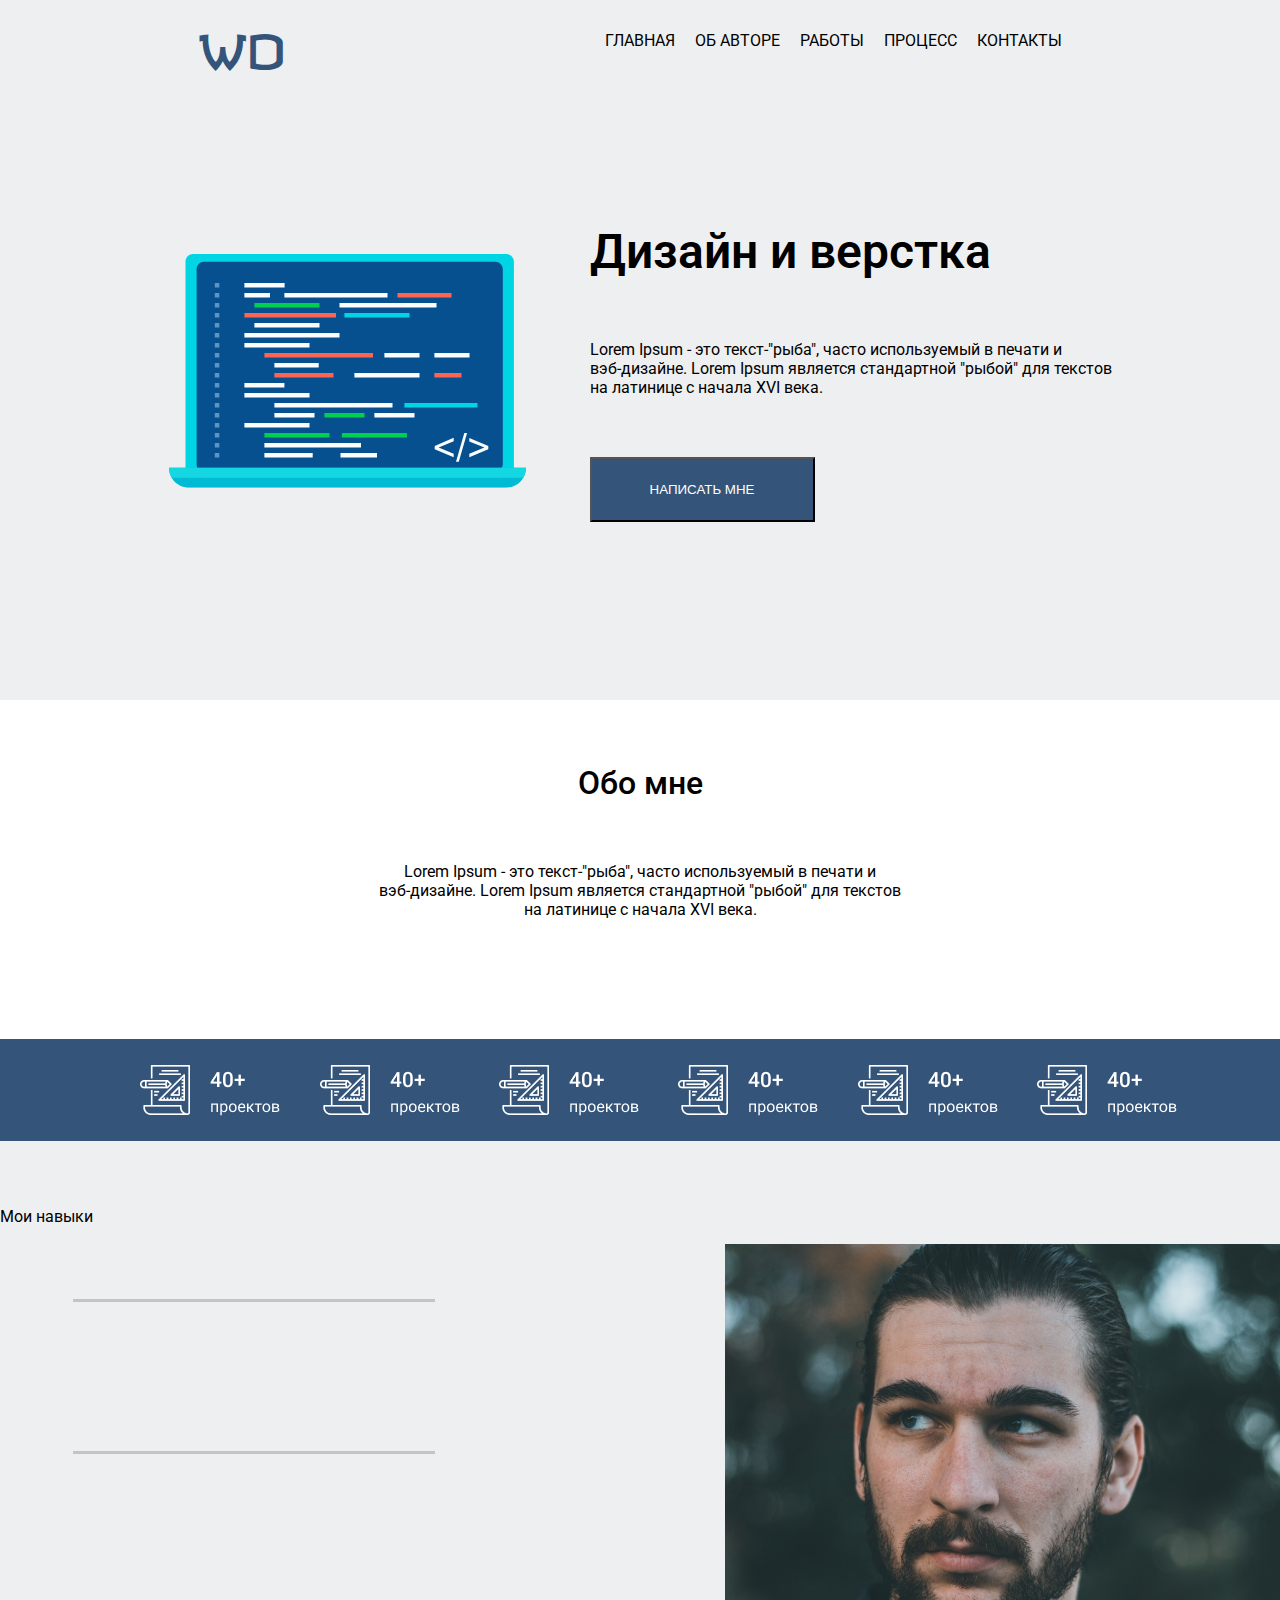
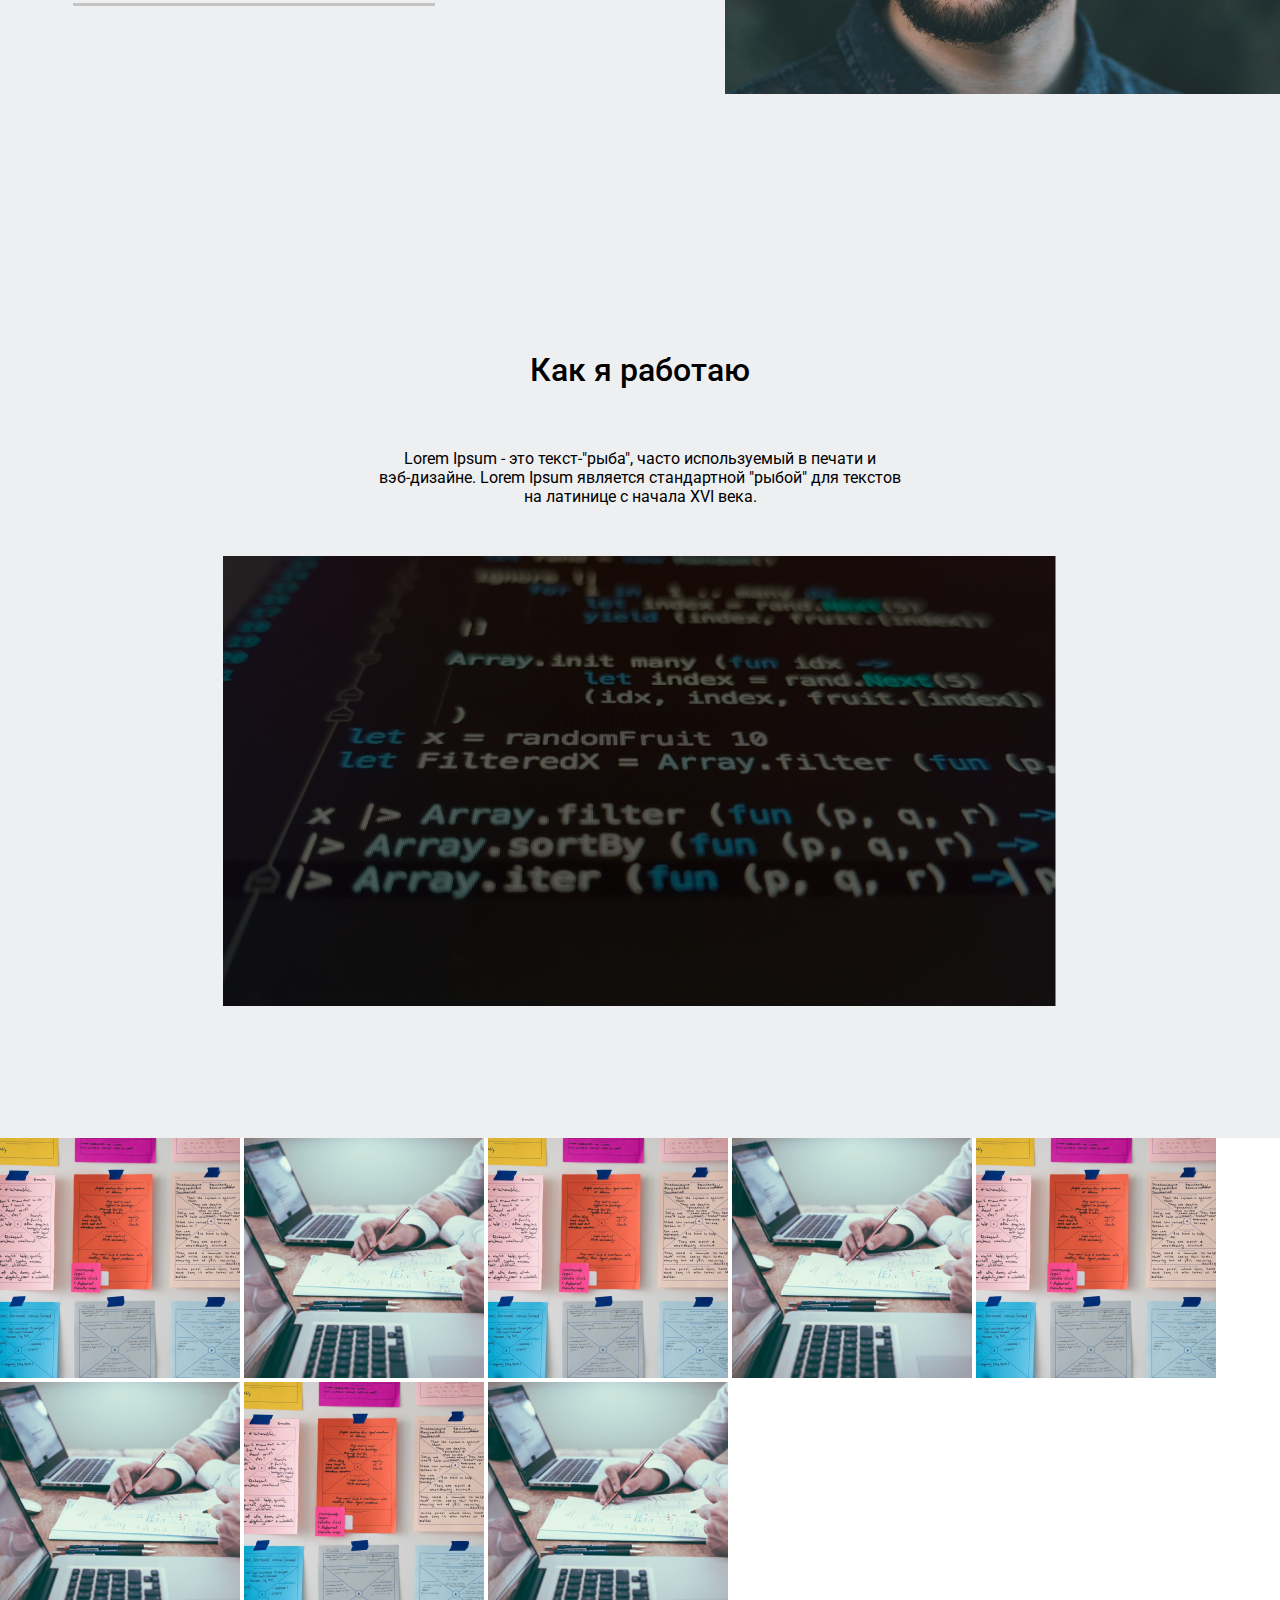
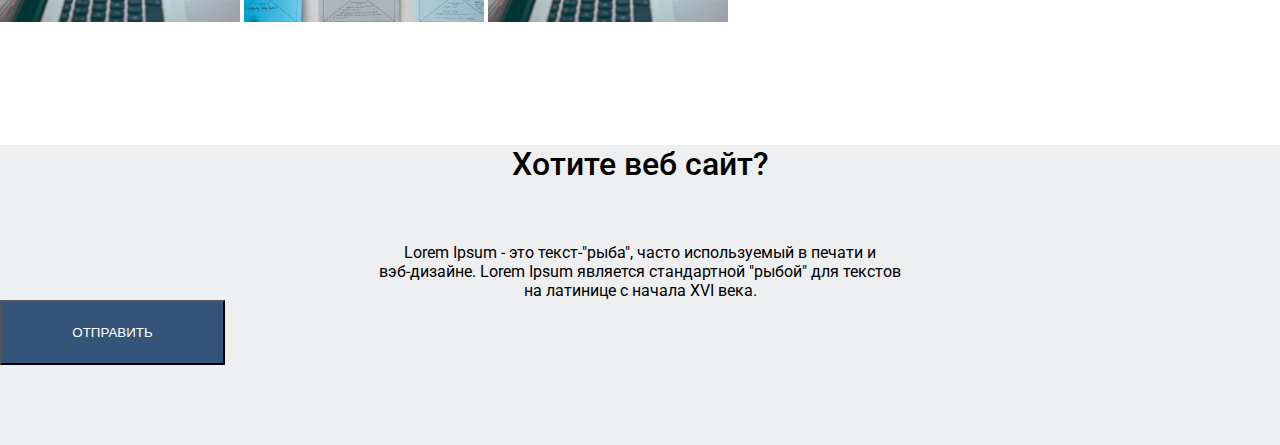
<file: index.html>
<!DOCTYPE html>
<html lang="en">

<head>
  <title>Maket</title>
  <meta charset="UTF-8">
  <meta name="viewport" content="width=device-width, initial-scale=1.0">
  <meta http-equiv="X-UA-Compatible" content="ie=edge">
  <link rel="stylesheet" href="css/style.css">
  <link href="https://fonts.googleapis.com/css?family=Revalia&display=swap" rel="stylesheet">
  <link href="https://fonts.googleapis.com/css2?family=Roboto&display=swap" rel="stylesheet">

<body>
  <header class="header" id="header">
    <div class="container">
      <div class="up">
        <div class="logo"> WD </div>
        <nav class="menu">
          <ul class="items">
            <li class="item"> <a href="#header"> Главная</a> </li>
            <li class="item"> <a href="#about"> Об авторе</a> </li>
            <li class="item"> <a href="#how"> Работы</a> </li>
            <li class="item"> <a href="#work">Процесс</a> </li>
            <li class="item"> <a href="5">Контакты</a> </li>
          </ul>
        </nav>
      </div>
      <div class="down">
        <div class="picture">
          <img src="img/Frame.svg" alt="">
        </div>
        <div class="right-cont">
          <div class="title-big"> Дизайн и верстка </div>
          <div class="text">
            <p>Lorem Ipsum - это текст-"рыба", часто используемый в печати и <br>
              вэб-дизайне. Lorem Ipsum является стандартной "рыбой" для текстов<br>
              на латинице с начала XVI века.
            </p>
          </div>
          <button class="btn">Написать мне</button>
        </div>
      </div>
  </header>
  <section class="about" id="about">
    <div class="container">
      <div class="title-min"> Обо мне </div>
      <div class="text text-about">
        <p>Lorem Ipsum - это текст-"рыба", часто используемый в печати и <br>
          вэб-дизайне. Lorem Ipsum является стандартной "рыбой" для текстов<br>
          на латинице с начала XVI века.
        </p>
      </div>
    </div>
  </section>

  <section class="blue" id="blue">
    <div class="container">
      <div class="all">
        <div class="phone">
          <img class="project" src="img/project.png" alt="">
          <img class="project" src="img/project.png" alt="">
          <img class="project" src="img/project.png" alt="">
          <img class="project" src="img/project.png" alt="">
          <img class="project" src="img/project.png" alt="">
          <img class="project" src="img/project.png" alt="">
        </div>
      </div>
    </div>
  </section>

  <section class="avtor" id="avtor">
    <div class="container">
      <div class="cent">
        <div class="left">
          <div class="title-avtor"> Мои навыки </div>
          <div class="avotar">
            <div class="statik">
              <img class="car" src="img/Navik.png" alt="">
              <img class="car" src="img/Navik.png" alt="">
              <img class="car" src="img/Navik.png" alt="">
            </div>
          </div>
        </div>
        <div class="photo" id="photo">
          <img src="img/Photo.png" alt="">
        </div>
      </div>
    </div>
  </section>

  <section class="how" id="how">
    <div class="container">
      <div class="colorhow">
        <div class="all-how">
          <div class="letter">
            <div class="title-how"> Как я работаю </div>
            <div class="text text-how">
              <p>Lorem Ipsum - это текст-"рыба", часто используемый в печати и <br>
                вэб-дизайне. Lorem Ipsum является стандартной "рыбой" для текстов<br>
                на латинице с начала XVI века.
              </p>
            </div>
          </div>
          <div class="photo-how" id="photo-how">
            <img src="img/how.png" alt="">
          </div>
        </div>
      </div>
    </div>
  </section>

  <section class="work" id="work">
    <div class="workand">
      <div class="work">
        <img class="works" src="img/notebo.png" alt="">
        <img class="works" src="img/work.png" alt="">
        <img class="works" src="img/notebo.png" alt="">
        <img class="works" src="img/work.png" alt="">
        <img class="works" src="img/notebo.png" alt="">
        <img class="works" src="img/work.png" alt="">
        <img class="works" src="img/notebo.png" alt="">
        <img class="works" src="img/work.png" alt="">
      </div>
    </div>
  </section>

  <section class="contact" id="contact">
    <div class="container">
      <div class="contact">
        <div class="title-cont"> Хотите веб сайт? </div>
        <div class="text text-cont">
          <p>Lorem Ipsum - это текст-"рыба", часто используемый в печати и <br>
            вэб-дизайне. Lorem Ipsum является стандартной "рыбой" для текстов<br>
            на латинице с начала XVI века.
          </p>
        </div>
        <button class="but">Отправить</button>
      </div>
    </div>
  </section>
</body>

</html>
<!-- 1200 проблемы на сайте -->
<!-- 1300 все хорошо -->
<!-- матвей-->
<!-- hello -->
</file>
<file: css/style.css>
* {
  margin: 0;
  padding: 0;
  box-sizing: border-box;
}

body {
  color: black;
  font-size: 16px;
  font-family: 'Roboto', sans-serif;
}

.container {
  margin: 0 auto;
  /*"элементы по центру контейнера"*/
  width: 100%;
}

.header {
  height: 700px;
  background: #EEEFF1;
  padding-top: 20px;
}

.up {
  display: flex;
  align-items: center;
  justify-content: center;
  flex-direction: row;
}

.logo {
  margin-right: 25%;
  font-family: 'Revalia';
  font-size: 48px;
  color: #34547A;
}

nav {
  display: block;
}

ul,
li {
  display: block;
}

.items {
  text-decoration: none;
  text-transform: uppercase;
  display: flex;
  align-items: center;
  justify-content: center;
  flex-direction: row;
}

.items a {
  text-decoration: none;
  color: black;

}

.item {
  margin-right: 20px;
  display: flex;
}

.down {
  display: flex;
  margin-top: 162px;
  justify-content: center;
  align-items: center;

}

.picture {
  margin-right: 5%;
}

.title-big {
  font-weight: 580;
  font-size: 48px;
}

.text {
  margin-top: 60px;
}

.btn {
  margin-top: 60px;
  color: white;
  width: 225px;
  height: 65px;
  text-transform: uppercase;
  background: #34547A;
}

.btn:hover {
  background: #141E67;
}

/*----------- header end ---------------------*/

.about {
  height: 275px;
}

.title-min {
  font-weight: 500;
  font-size: 32px;
  text-align: center;
  margin-top: 5%;

}

.text-about {
  text-align: center;
}

/*--------about end ------------*/
.blue {
  background: #34547A;
}

.project {
  padding-top: 2%;
  padding-bottom: 2%;
  padding-left: 3%;
}

.car {
  display: inline-block;
  padding: 10%;
}

.car,
.man {
  width: 70%;
}

.project img {
  width: 70%;
}

/*--------blue end ------------*/
.avtor {
  background: #EEEFF1;
  padding-top: 1%;
  padding-bottom: 2%;
}

.cent {
  display: flex;
  justify-content: center;
  align-items: center;
  margin-bottom: 10%;
}



.left {
  margin-top: 3%;
}



.photo {
  margin-top: 7%;
}


/*--------avtor end ------------*/

.all-how {
  display: flex;
  flex-direction: column;
  justify-content: center;
  align-items: center;
}

.phone {
  display: flex;
  flex-direction: row;
  justify-content: center;
  align-items: center;
}

.avotar {
  display: flex;
  flex-direction: column;
  justify-content: center;
  align-items: center;
}


.letter {
  margin-top: 100px;
}

.title-how {
  font-weight: 500;
  font-size: 32px;
  text-align: center;
}

.text-how {
  text-align: center;
}

.colorhow {
  padding-bottom: 10%;
  background: #EEEFF1
}

.photo-how img {
  margin-top: 50px;
  width: 100%;
}

/*--------how end ------------*/

.works img {
  width: 100%;
  height: 100%;
}

.work-imgs {
  display: grid;
  grid-template-columns: 1fr 1fr 1fr 1fr;
  grid-template-rows: 1fr 1fr;
}

.one-img {
  grid-column: 1;
  grid-row: 1;
}

.two-img {
  grid-column: 2;
  grid-row: 1;
}

.three-img {
  grid-column: 3;
  grid-row: 1;
}

.four-img {
  grid-column: 4;
  grid-row: 1;
}

.five-img {
  grid-column: 1;
  grid-row: 2;
}

.six-img {
  grid-column: 2;
  grid-row: 2;
}

.seven-img {
  grid-column: 3;
  grid-row: 2;
}

.eight-img {
  grid-column: 4;
  grid-row: 2;
}


/*--------work end ------------*/

.contact {
  height: 300px;
  background: #EEEFF1;
}

.title-cont {
  font-weight: 500;
  font-size: 32px;
  text-align: center;
  margin-top: 119px;
}

.text-cont {
  text-align: center;
}

.but {
  color: white;
  width: 225px;
  height: 65px;
  text-transform: uppercase;
  background: #34547A;
}

.but:hover {
  background: #141E67;
}

.name {
  font-weight: 600;
  font-size: 17px;
  margin-bottom: 5px;
}

.gallery {
  margin-bottom: 10%;
}

.footer {
  background: #34547A;
  color: white;
  padding: 10px;
}

/*--------contact end ------------*/


@media screen and (max-width: 900px) and (min-width:200px) {

  .project {
    display: none;
  }

  .blue,
  .up,
  .down {
    flex-direction: column;
    justify-content: center;
    align-items: center;
    padding-top: 5%;
    margin: 0;
    text-align: center;
  }

  .down {
    padding-top: 10%;
  }

  .phone {
    display: none;
  }

  .header {
    padding-bottom: 20%;
  }

  .logo {
    padding: 0;
    margin: 0;
    padding-bottom: 5%;
  }

  .picture {
    padding: 0;
    margin: 0;
    padding-bottom: 5%;

  }

  .picture img {
    width: 60%;
  }

  .text {
    font-size: 13px;
  }

  body {
    font-size: 12px;
  }


  .header {
    height: 700px;
  }

  .logo {
    padding: 0;
    margin: 0;
    padding-bottom: 5%;
  }

  .picture {
    padding: 0;
    margin: 0;
    padding-bottom: 5%;
  }

  .text {
    font-size: 13px;
  }

  .title-big {
    font-size: 30px;
  }

  .cent {

    justify-content: center;
    align-items: center;
    flex-direction: column;
  }

  .project {
    display: none;
  }

  .photo {
    margin: 0;
    padding-left: 25%;
    width: 100%;
  }
}
</file>
